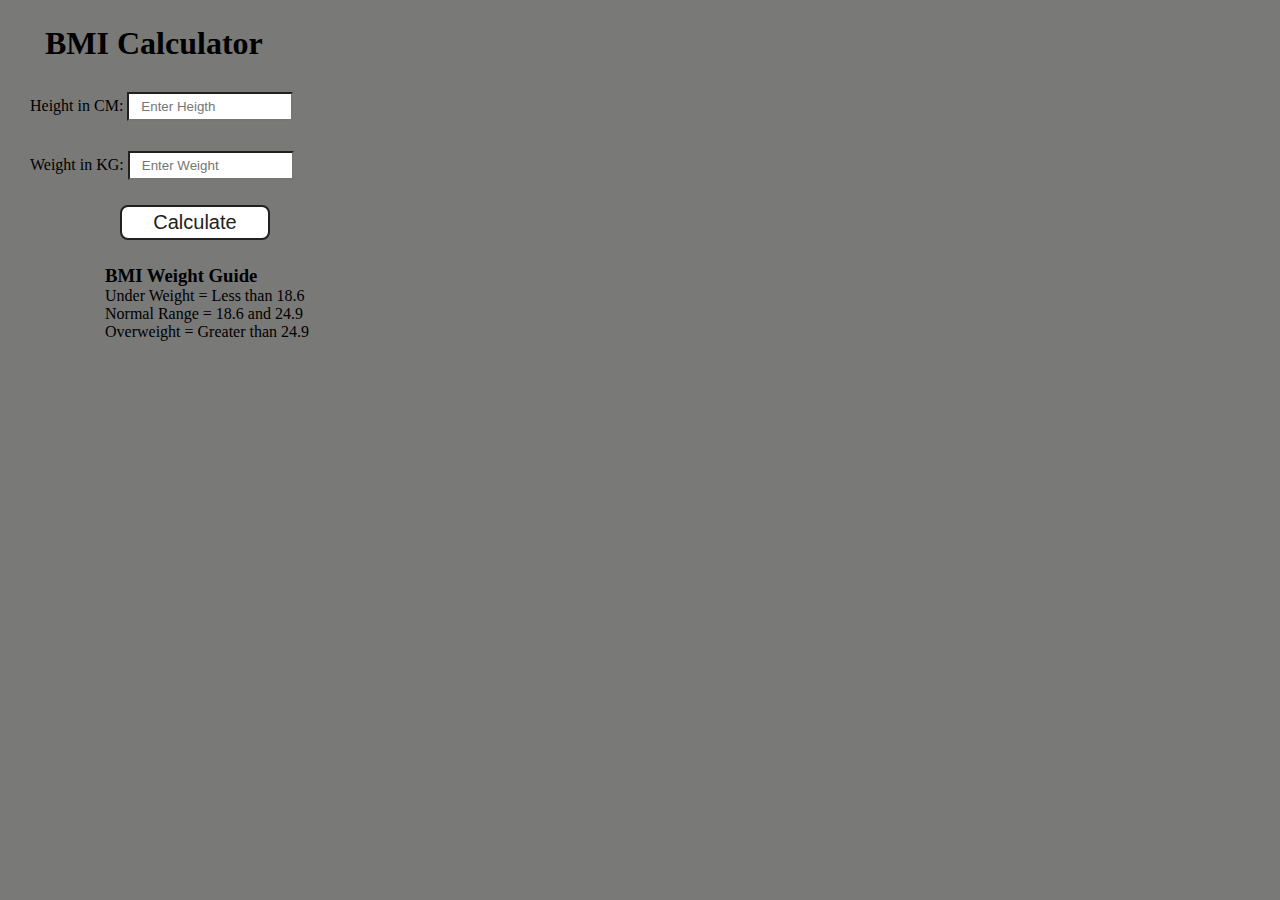
<file: JS Project/BMI Calculator/index.html>
<!DOCTYPE html>
<html lang="en">
<head>
    <meta charset="UTF-8">
    <meta name="viewport" content="width=device-width, initial-scale=1.0">
    <title>JS Project </title>
    <link rel="stylesheet" href="style.css">
</head>
<body>
    <div class="container">
        <h1>BMI Calculator</h1>
        <form>
          <p><label>Height in CM: </label><input type="text" id="height" placeholder="Enter Heigth "></p>
          <p><label>Weight in KG: </label><input type="text" id="weight" placeholder="Enter Weight"></p>
          <button>Calculate</button>
          <div id="results"></div>
          <div id="weight-guide">
            <h3>BMI Weight Guide</h3>
            <p>Under Weight = Less than 18.6</p>
            <p>Normal Range = 18.6 and 24.9</p>
            <p>Overweight = Greater than 24.9</p>
          </div>
        </form>
      </div>
</body>
<script src="script.js"></script>
</html>
</file>
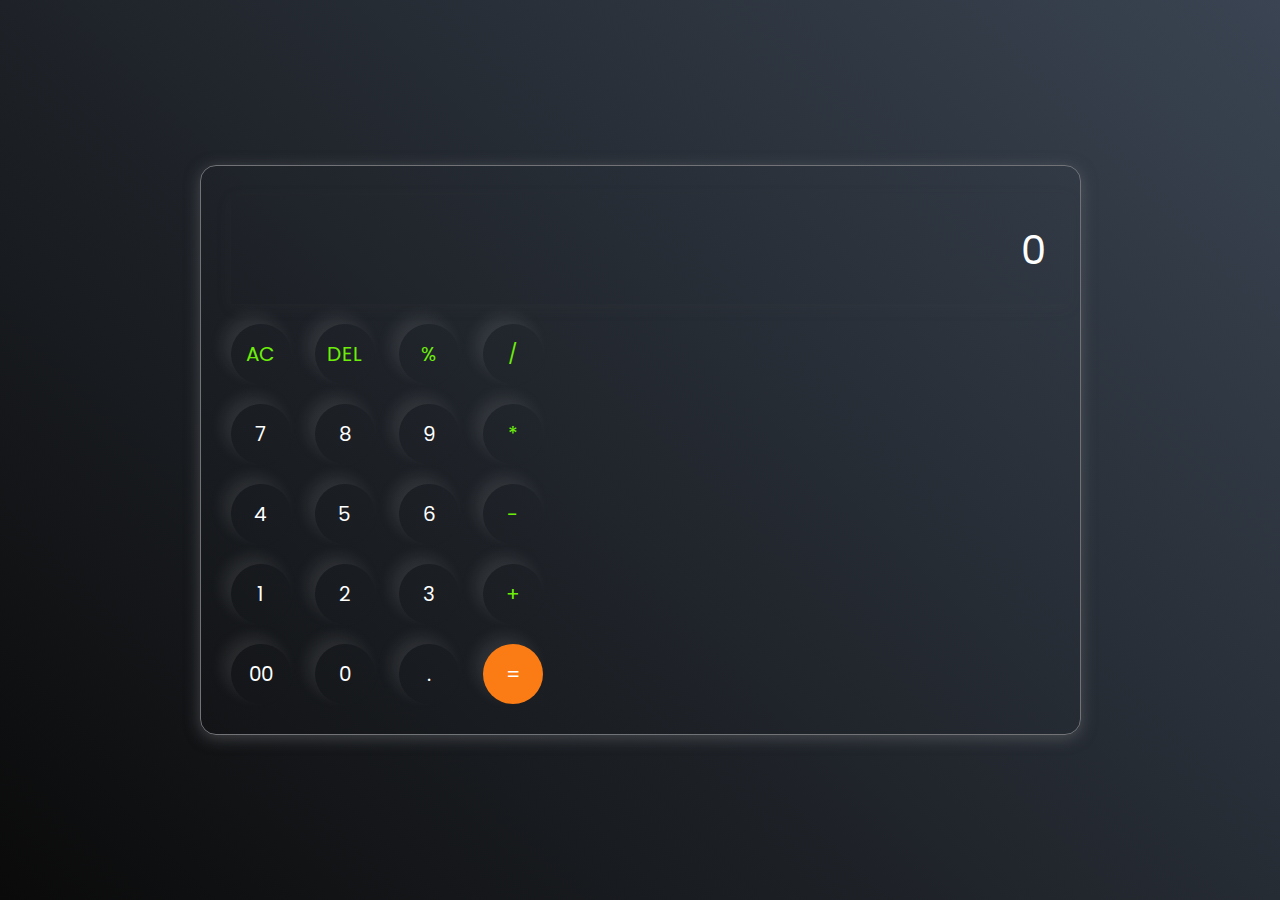
<file: JS Project/Calculator/index.html>
<!DOCTYPE html>
<html lang="en">
<head>
    <meta charset="UTF-8">
    <meta name="viewport" content="width=device-width, initial-scale=1.0">
    <title>Calculator</title>

    <link rel="stylesheet" href="style.css">
</head>
<body>
    <div class="calculator">
        <input type="text"placeholder='0' id="inputBox" >
        <div>
            <button class="operator">AC</button>
            <button class="operator">DEL</button>
            <button class="operator">%</button>
            <button class="operator">/</button>
        </div>      
        <div>
            <button>7</button>
            <button>8</button>
            <button>9</button>
            <button class="operator">*</button>
        </div>      
        <div>
            <button>4</button>
            <button>5</button>
            <button>6</button>
            <button class="operator">-</button>
        </div>      
        <div>
            <button>1</button>
            <button>2</button>
            <button>3</button>
            <button class="operator">+</button>
        </div>      
        <div>
            <button>00</button>
            <button>0</button>
            <button>.</button>
            <button class="equalBtn">=</button>
        </div>      
    </div>
</body>
<script src="script.js"></script>
</html>
</file>
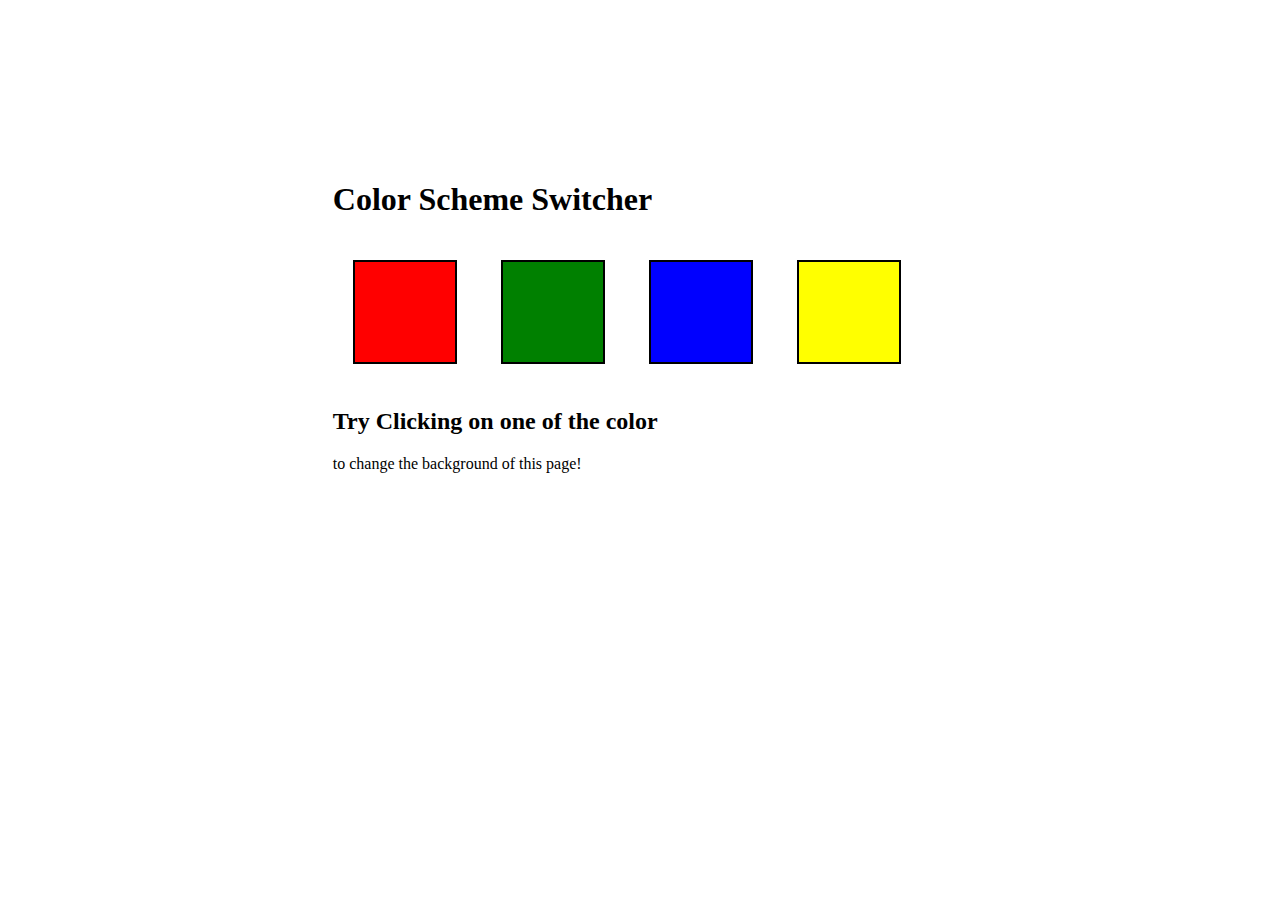
<file: JS Project/Color Switcher/index.html>
<!DOCTYPE html>
<html lang="en">
<head>
    <meta charset="UTF-8">
    <meta name="viewport" content="width=device-width, initial-scale=1.0">
    <title>Colorful Boxes</title>
    <link rel="stylesheet" href="style.css">
</head>
<body>
    <div class="container">
        <div class="container-contains">
            <h1>Color Scheme Switcher </h1>
            <div class="box red"></div>
            <div class="box green"></div>
            <div class="box blue"></div>
            <div class="box yellow"></div>
        
            <h2>Try Clicking on one of the color </h2>
            <span> to change the background of this page!</span>

        </div>
    </div>
</body>
<script src="script.js"></script>
</html>
</file>
<file: JS Project/BMI Calculator/style.css>
*{
    margin: 0;
    padding: 0;
    background-color: #797978;}

.container {
    width: 100%;
    height: 100%;
    padding-left: 30px;
}

#height,
#weight {
    width: 150px;
    height: 25px;
    margin-top: 30px;
    background-color: white;
    padding-inline-start: 12px;
}

#weight-guide {
    margin-left: 75px;
    margin-top: 25px;
}

#results {
    font-size: 35px;
    margin-left: 90px;
    margin-top: 20px;
    color: rgb(241, 241, 241);
}

button {
    width: 150px;
    height: 35px;
    margin-left: 90px;
    margin-top: 25px;
    background-color: #fff;
    padding: 1px 30px;
    border-radius: 8px;
    color: #212121;
    text-decoration: none;
    border: 2px solid #212121;

    font-size: 20px;
}

h1 {
    padding-left: 15px;
    padding-top: 25px;

}







/* if(results < 18.6){
    //     results.innerHTML = 'Your Weigth is Under Weigth'
    // } else if(results > 18.6 && results < 24.9 ){
    //     results.innerHTML = 'Your have Normal Range of weight';
    // }else{
    //     results.innerHTML = 'You have OverWeigth';
    // } */
</file>
<file: JS Project/Calculator/style.css>
/* style.css */
@import url('https://fonts.googleapis.com/css2?family=Montserrat:ital,wght@0,100..900;1,100..900&family=Open+Sans:ital,wght@0,300..800;1,300..800&family=Poppins:ital,wght@0,100;0,200;0,300;0,400;0,500;0,600;0,700;0,800;0,900;1,100;1,200;1,300;1,400;1,500;1,600;1,700;1,800;1,900&display=swap');

* {
    margin: 0;
    padding: 0;
    box-sizing: border-box;
    font-family: "Poppins", sans-serif;
}

body {
    width: 100%;
    height: 100vh;
    display: flex;
    justify-content: center;
    align-items: center;
    background: linear-gradient(45deg, #0a0a0a, #3a4452);
}

.calculator {
    border: 1px solid #717377;
    padding: 20px;
    border-radius: 16px;
    background: transparent;
    box-shadow: 0px 3px 15px rgba(113, 115, 119, 0.5);
}

input {
    width: 100%;
    border: none;
    padding: 24px;
    margin: 10px;
    background: transparent;
    box-shadow: 0px 3px 15px rgba(84, 84, 84, 0.1);
    font-size: 40px;
    text-align: right;
    cursor: pointer;
    color: #ffffff;
}

input::placeholder {
    color: #ffffff;
}

button {
    border: none;
    width: 60px;
    height: 60px;
    margin: 10px;
    border-radius: 50%;
    background: transparent;
    color: #ffffff;
    font-size: 20px;
    box-shadow: -8px -8px 15px rgba(225, 225, 225, 0.1);
}

.equalBtn {
    background-color: #fb7c14;
}

.operator {
    color: #6dee0a;
}
</file>
<file: JS Project/Color Switcher/style.css>
.container{
    width: 100vh;
    height: auto;
}

.container .container-contains{
    position: absolute;
    left: 26vw;
    top: 10rem;
}


.box {
    width: 100px;
    height: 100px;
    margin: 20px;
    display: inline-block;
}

.red {
    background-color: red;
    border: 2px solid black;
}

.green {
    background-color: green;
    border: 2px solid black;
}

.blue {
    background-color: blue;
    border: 2px solid black;
}

.yellow {
    background-color: yellow;
    border: 2px solid black;
}
.y{
    background-color: yellow;
}
.b{
    background-color: blue;
}
.g{
    background-color: green;
}
.r{
    background-color: red;
}
</file>
